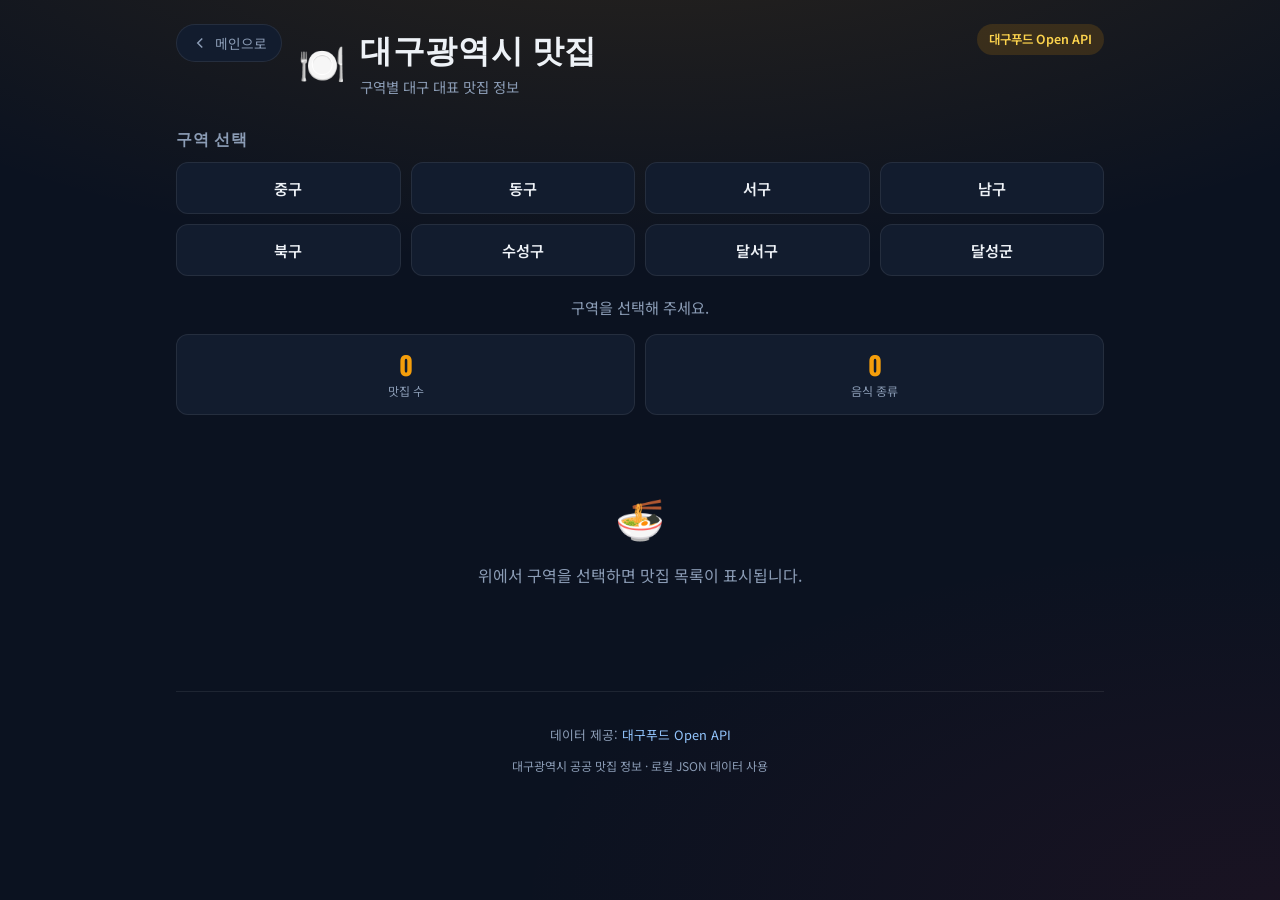
<file: daegu-food.html>
<!DOCTYPE html>
<html lang="ko">
<head>
  <meta charset="UTF-8" />
  <meta name="viewport" content="width=device-width, initial-scale=1.0" />
  <title>대구광역시 맛집</title>
  <link rel="preconnect" href="https://fonts.googleapis.com" />
  <link rel="preconnect" href="https://fonts.gstatic.com" crossorigin />
  <link href="https://fonts.googleapis.com/css2?family=Noto+Sans+KR:wght@400;500;600;700&family=Oswald:wght@500;600;700&display=swap" rel="stylesheet" />
  <link rel="stylesheet" href="styles.css" />
  <link rel="stylesheet" href="daegu-food.css" />
</head>
<body class="daegu-food-page">
  <div class="daegu-page">
    <header class="daegu-header">
      <div class="daegu-header-inner">
        <a href="index.html" class="daegu-back-link" aria-label="MLB 페이지로 돌아가기">
          <svg width="18" height="18" viewBox="0 0 24 24" fill="none" stroke="currentColor" stroke-width="2">
            <polyline points="15 18 9 12 15 6"/>
          </svg>
          메인으로
        </a>
        <div class="daegu-brand">
          <span class="daegu-brand-icon" aria-hidden="true">🍽️</span>
          <div>
            <h1>대구광역시 맛집</h1>
            <p class="daegu-subtitle">구역별 대구 대표 맛집 정보</p>
          </div>
        </div>
        <span class="daegu-api-badge">대구푸드 Open API</span>
      </div>
    </header>

    <section class="daegu-district-section" aria-label="구역 선택">
      <h2 class="daegu-section-title">구역 선택</h2>
      <div class="daegu-district-grid" id="districtGrid" role="tablist"></div>
    </section>

    <p class="daegu-selected-label" id="selectedDistrictLabel">구역을 선택해 주세요.</p>

    <section class="daegu-summary" id="foodSummary" hidden>
      <div class="daegu-summary-card">
        <span class="daegu-summary-value" id="totalCount">0</span>
        <span class="daegu-summary-label">맛집 수</span>
      </div>
      <div class="daegu-summary-card">
        <span class="daegu-summary-value" id="categoryCount">0</span>
        <span class="daegu-summary-label">음식 종류</span>
      </div>
    </section>

    <div class="daegu-state daegu-loading" id="loadingState" hidden>
      <div class="spinner"></div>
      <p>맛집 정보를 불러오는 중...</p>
    </div>

    <div class="daegu-state daegu-error" id="errorState" hidden>
      <p id="errorMessage">데이터를 불러오지 못했습니다.</p>
      <button type="button" class="btn-retry" id="retryBtn">다시 시도</button>
    </div>

    <div class="daegu-state daegu-empty" id="emptyState" hidden>
      <span class="daegu-empty-icon" aria-hidden="true">🍜</span>
      <p>이 구역에 등록된 맛집이 없습니다.</p>
    </div>

    <main class="daegu-restaurant-list" id="restaurantList" hidden></main>

    <footer class="footer daegu-footer">
      <p>데이터 제공: <a href="https://www.daegufood.go.kr/" target="_blank" rel="noopener noreferrer">대구푸드 Open API</a></p>
      <p class="footer-note">대구광역시 공공 맛집 정보 · 로컬 JSON 데이터 사용</p>
      <p class="footer-note daegu-server-note" id="serverNote" hidden>
        ⚠️ 파일을 직접 열면 동작하지 않습니다. <code>start-server.bat</code> 실행 후
        <a href="http://localhost:8080/daegu-food.html">http://localhost:8080/daegu-food.html</a> 로 접속하세요.
      </p>
    </footer>
  </div>

  <script src="daegu-food.js?v=3"></script>
</body>
</html>
</file>
<file: styles.css>
:root {
  --bg: #0b1220;
  --bg-card: #121c2e;
  --bg-card-hover: #172338;
  --border: rgba(255, 255, 255, 0.08);
  --text: #eef2f7;
  --text-muted: #8b9cb5;
  --accent: #c41e3a;
  --accent-soft: rgba(196, 30, 58, 0.15);
  --green: #1db954;
  --green-soft: rgba(29, 185, 84, 0.15);
  --blue: #3b82f6;
  --blue-soft: rgba(59, 130, 246, 0.15);
  --amber: #f59e0b;
  --amber-soft: rgba(245, 158, 11, 0.15);
  --radius: 16px;
  --shadow: 0 12px 40px rgba(0, 0, 0, 0.35);
}

*,
*::before,
*::after {
  box-sizing: border-box;
}

body {
  margin: 0;
  min-height: 100vh;
  font-family: "Noto Sans KR", sans-serif;
  background:
    radial-gradient(ellipse 80% 50% at 50% -20%, rgba(196, 30, 58, 0.18), transparent),
    radial-gradient(ellipse 60% 40% at 100% 100%, rgba(59, 130, 246, 0.1), transparent),
    var(--bg);
  color: var(--text);
  line-height: 1.5;
}

.layout {
  display: grid;
  grid-template-columns: minmax(220px, 260px) minmax(0, 1fr) minmax(220px, 260px);
  gap: 20px;
  max-width: 1480px;
  margin: 0 auto;
  padding: 24px 16px 48px;
  align-items: start;
}

.page {
  min-width: 0;
  padding: 0;
}

.main-content {
  width: 100%;
}

/* Standings sidebars */
.standings-sidebar {
  position: sticky;
  top: 20px;
}

.standings-panel {
  border-radius: var(--radius);
  background: var(--bg-card);
  border: 1px solid var(--border);
  box-shadow: var(--shadow);
  overflow: hidden;
}

.standings-league-title {
  margin: 0;
  padding: 14px 14px 0;
  font-family: "Oswald", sans-serif;
  font-size: 1rem;
  font-weight: 700;
  letter-spacing: 0.06em;
  text-transform: uppercase;
}

.standings-league-title.nl {
  color: #f87171;
}

.standings-league-title.al {
  color: #60a5fa;
}

.standings-league-sub {
  margin: 2px 0 0;
  padding: 0 14px 12px;
  font-size: 0.75rem;
  color: var(--text-muted);
  border-bottom: 1px solid var(--border);
}

.standings-content {
  padding: 10px;
}

.standings-loading,
.standings-error {
  padding: 20px 10px;
  text-align: center;
  font-size: 0.8rem;
  color: var(--text-muted);
}

.standings-error {
  color: #f87171;
}

.division-block {
  margin-bottom: 14px;
}

.division-block:last-child {
  margin-bottom: 0;
}

.division-title {
  margin: 0 0 6px;
  padding: 6px 8px;
  border-radius: 6px;
  background: rgba(0, 0, 0, 0.25);
  font-family: "Oswald", sans-serif;
  font-size: 0.78rem;
  font-weight: 600;
  letter-spacing: 0.05em;
  text-transform: uppercase;
  color: var(--text-muted);
}

.standings-table {
  width: 100%;
  border-collapse: collapse;
  font-size: 0.72rem;
}

.standings-table th {
  padding: 4px 2px;
  font-weight: 500;
  color: var(--text-muted);
  text-align: center;
  border-bottom: 1px solid var(--border);
}

.standings-table th.team-col {
  text-align: left;
  padding-left: 4px;
}

.standings-table td {
  padding: 5px 2px;
  text-align: center;
  border-bottom: 1px solid rgba(255, 255, 255, 0.04);
}

.standings-table tr:last-child td {
  border-bottom: none;
}

.standings-table tr.leader td {
  background: rgba(255, 255, 255, 0.03);
}

.standings-table .rank {
  font-family: "Oswald", sans-serif;
  font-weight: 600;
  color: var(--text-muted);
}

.standings-table tr.leader .rank {
  color: var(--amber);
}

.standings-team-row {
  cursor: pointer;
  transition: background 0.15s;
}

.standings-team-row:hover {
  background: rgba(255, 255, 255, 0.05);
}

.standings-team-row:focus-visible {
  outline: 2px solid var(--blue);
  outline-offset: -2px;
}

.team-logo-btn {
  display: inline-flex;
  align-items: center;
  justify-content: center;
  padding: 0;
  border: none;
  background: transparent;
  cursor: pointer;
  border-radius: 8px;
  transition: transform 0.15s, box-shadow 0.15s;
}

.team-logo-btn:hover {
  transform: scale(1.08);
}

.team-logo-btn:focus-visible {
  outline: 2px solid var(--blue);
  outline-offset: 2px;
}

.roster-stats-table {
  min-width: 520px;
}

.team-roster-header .modal-team-name {
  margin: 0;
  font-family: "Oswald", sans-serif;
  font-size: 1.4rem;
}

.two-way-badge {
  display: inline-block;
  margin-left: 4px;
  padding: 1px 6px;
  border-radius: 4px;
  background: var(--amber-soft);
  color: var(--amber);
  font-size: 0.62rem;
  font-weight: 700;
  vertical-align: middle;
  letter-spacing: 0.02em;
}

.standings-table .team-cell {
  display: flex;
  align-items: center;
  gap: 5px;
  text-align: left;
  min-width: 0;
}

.standings-table .team-logo-sm {
  width: 18px;
  height: 18px;
  object-fit: contain;
  flex-shrink: 0;
}

.standings-table .team-abbr {
  font-weight: 600;
  white-space: nowrap;
}

.standings-table .record {
  font-variant-numeric: tabular-nums;
}

.standings-table .pct {
  color: var(--text-muted);
  font-variant-numeric: tabular-nums;
}

.standings-table .gb {
  color: var(--text-muted);
  font-variant-numeric: tabular-nums;
}

.streak {
  display: inline-block;
  margin-left: 2px;
  font-size: 0.62rem;
  font-weight: 600;
}

.streak.win {
  color: var(--green);
}

.streak.loss {
  color: #f87171;
}

/* Individual leaders */
.leaders-section {
  margin-top: 16px;
  padding-top: 14px;
  border-top: 1px solid var(--border);
}

.leaders-section-title {
  margin: 0 0 10px;
  font-family: "Oswald", sans-serif;
  font-size: 0.82rem;
  font-weight: 600;
  letter-spacing: 0.05em;
  text-transform: uppercase;
  color: var(--text-muted);
}

.leader-group {
  margin-bottom: 14px;
}

.leader-group:last-child {
  margin-bottom: 0;
}

.leader-group-title {
  margin: 0 0 8px;
  padding: 5px 8px;
  border-radius: 6px;
  background: rgba(0, 0, 0, 0.25);
  font-family: "Oswald", sans-serif;
  font-size: 0.75rem;
  font-weight: 600;
  letter-spacing: 0.04em;
  text-transform: uppercase;
  color: var(--text);
}

.leader-category {
  margin-bottom: 10px;
}

.leader-category:last-child {
  margin-bottom: 0;
}

.leader-category-title {
  margin: 0 0 4px;
  padding-left: 4px;
  font-size: 0.68rem;
  font-weight: 600;
  color: var(--amber);
  letter-spacing: 0.02em;
}

.leader-list {
  list-style: none;
  margin: 0;
  padding: 0;
}

.leader-row {
  display: grid;
  grid-template-columns: 16px 28px 1fr auto;
  align-items: center;
  gap: 6px;
  padding: 4px 2px;
  border-bottom: 1px solid rgba(255, 255, 255, 0.04);
}

.leader-row:last-child {
  border-bottom: none;
}

.leader-rank {
  font-family: "Oswald", sans-serif;
  font-size: 0.72rem;
  font-weight: 600;
  color: var(--text-muted);
  text-align: center;
}

.leader-row:nth-child(1) .leader-rank {
  color: var(--amber);
}

.leader-photo {
  width: 28px;
  height: 28px;
  border-radius: 50%;
  object-fit: cover;
  background: rgba(255, 255, 255, 0.06);
  border: 1px solid var(--border);
}

.leader-info {
  min-width: 0;
  display: flex;
  flex-direction: column;
}

.leader-name {
  font-size: 0.68rem;
  font-weight: 600;
  white-space: nowrap;
  overflow: hidden;
  text-overflow: ellipsis;
}

.leader-team {
  font-size: 0.6rem;
  color: var(--text-muted);
  white-space: nowrap;
  overflow: hidden;
  text-overflow: ellipsis;
}

.leader-value {
  font-family: "Oswald", sans-serif;
  font-size: 0.78rem;
  font-weight: 700;
  color: var(--text);
  font-variant-numeric: tabular-nums;
}

/* Header */
.header {
  margin-bottom: 28px;
}

.header-inner {
  display: flex;
  align-items: flex-start;
  justify-content: space-between;
  gap: 16px;
  flex-wrap: wrap;
}

.brand {
  display: flex;
  align-items: center;
  gap: 14px;
}

.brand-icon {
  width: 52px;
  height: 52px;
  object-fit: contain;
  flex-shrink: 0;
  filter: drop-shadow(0 4px 8px rgba(0, 0, 0, 0.3));
}

.brand h1 {
  margin: 0;
  font-family: "Oswald", sans-serif;
  font-size: clamp(1.6rem, 4vw, 2rem);
  font-weight: 700;
  letter-spacing: 0.02em;
  text-transform: uppercase;
}

.subtitle {
  margin: 4px 0 0;
  color: var(--text-muted);
  font-size: 0.9rem;
}

.header-meta {
  display: flex;
  align-items: center;
  gap: 10px;
}

.season-badge {
  padding: 6px 12px;
  border-radius: 999px;
  background: var(--accent-soft);
  color: #ff8fa3;
  font-size: 0.8rem;
  font-weight: 600;
}

.btn-daegu-food {
  display: inline-flex;
  align-items: center;
  gap: 6px;
  padding: 8px 14px;
  border: 1px solid rgba(245, 158, 11, 0.35);
  border-radius: 999px;
  background: rgba(245, 158, 11, 0.12);
  color: #fcd34d;
  font-family: inherit;
  font-size: 0.85rem;
  font-weight: 600;
  text-decoration: none;
  transition: background 0.2s, border-color 0.2s;
}

.btn-daegu-food:hover {
  background: rgba(245, 158, 11, 0.2);
  border-color: rgba(245, 158, 11, 0.5);
}

.btn-refresh {
  display: inline-flex;
  align-items: center;
  gap: 6px;
  padding: 8px 14px;
  border: 1px solid var(--border);
  border-radius: 999px;
  background: var(--bg-card);
  color: var(--text);
  font-family: inherit;
  font-size: 0.85rem;
  cursor: pointer;
  transition: background 0.2s, border-color 0.2s;
}

.btn-refresh:hover {
  background: var(--bg-card-hover);
  border-color: rgba(255, 255, 255, 0.15);
}

/* Date bar */
.date-bar {
  display: flex;
  align-items: center;
  justify-content: center;
  gap: 12px;
  margin-bottom: 8px;
}

.nav-btn {
  display: flex;
  align-items: center;
  justify-content: center;
  width: 44px;
  height: 44px;
  border: 1px solid var(--border);
  border-radius: 12px;
  background: var(--bg-card);
  color: var(--text);
  cursor: pointer;
  transition: background 0.2s, transform 0.15s;
}

.nav-btn:hover {
  background: var(--bg-card-hover);
  transform: scale(1.04);
}

.date-picker-wrap {
  display: flex;
  align-items: center;
  gap: 8px;
  padding: 6px;
  border: 1px solid var(--border);
  border-radius: 14px;
  background: var(--bg-card);
}

.date-input {
  padding: 8px 12px;
  border: none;
  border-radius: 8px;
  background: transparent;
  color: var(--text);
  font-family: inherit;
  font-size: 1rem;
  font-weight: 500;
  cursor: pointer;
}

.date-input::-webkit-calendar-picker-indicator {
  filter: invert(0.8);
  cursor: pointer;
}

.btn-today {
  padding: 8px 16px;
  border: none;
  border-radius: 8px;
  background: var(--accent);
  color: #fff;
  font-family: inherit;
  font-size: 0.85rem;
  font-weight: 600;
  cursor: pointer;
  transition: opacity 0.2s;
}

.btn-today:hover {
  opacity: 0.9;
}

.display-date {
  text-align: center;
  margin: 0 0 24px;
  color: var(--text-muted);
  font-size: 0.95rem;
}

/* Summary */
.summary {
  display: grid;
  grid-template-columns: repeat(4, 1fr);
  gap: 10px;
  margin-bottom: 28px;
}

.summary-card {
  display: flex;
  flex-direction: column;
  align-items: center;
  padding: 14px 8px;
  border-radius: 12px;
  background: var(--bg-card);
  border: 1px solid var(--border);
}

.summary-value {
  font-family: "Oswald", sans-serif;
  font-size: 1.6rem;
  font-weight: 700;
  line-height: 1.2;
}

.summary-label {
  margin-top: 2px;
  font-size: 0.75rem;
  color: var(--text-muted);
}

.summary-card.live .summary-value { color: var(--green); }
.summary-card.done .summary-value { color: var(--blue); }
.summary-card.upcoming .summary-value { color: var(--amber); }

/* States */
.state {
  text-align: center;
  padding: 48px 20px;
  color: var(--text-muted);
}

.spinner {
  width: 40px;
  height: 40px;
  margin: 0 auto 16px;
  border: 3px solid var(--border);
  border-top-color: var(--accent);
  border-radius: 50%;
  animation: spin 0.8s linear infinite;
}

@keyframes spin {
  to { transform: rotate(360deg); }
}

.state-error p {
  color: #f87171;
  margin-bottom: 16px;
}

.btn-retry {
  padding: 10px 20px;
  border: none;
  border-radius: 8px;
  background: var(--accent);
  color: #fff;
  font-family: inherit;
  font-size: 0.9rem;
  cursor: pointer;
}

.empty-icon {
  font-size: 2.5rem;
  display: block;
  margin-bottom: 12px;
}

/* Game sections */
.game-section {
  margin-bottom: 32px;
}

.section-title {
  display: flex;
  align-items: center;
  gap: 8px;
  margin: 0 0 14px;
  font-family: "Oswald", sans-serif;
  font-size: 1.1rem;
  font-weight: 600;
  letter-spacing: 0.04em;
  text-transform: uppercase;
}

.section-dot {
  width: 8px;
  height: 8px;
  border-radius: 50%;
}

.section-dot.live {
  background: var(--green);
  box-shadow: 0 0 8px var(--green);
  animation: pulse 1.5s ease-in-out infinite;
}

@keyframes pulse {
  0%, 100% { opacity: 1; }
  50% { opacity: 0.4; }
}

.section-dot.scheduled { background: var(--amber); }
.section-dot.final { background: var(--blue); }

.game-list {
  display: flex;
  flex-direction: column;
  gap: 12px;
}

/* Game card */
.game-card {
  border-radius: var(--radius);
  background: var(--bg-card);
  border: 1px solid var(--border);
  box-shadow: var(--shadow);
  overflow: hidden;
  transition: border-color 0.2s, transform 0.2s;
}

.game-card-clickable {
  cursor: pointer;
}

.game-card-clickable:focus-visible {
  outline: 2px solid var(--blue);
  outline-offset: 2px;
}

.game-card:hover {
  border-color: rgba(255, 255, 255, 0.14);
  transform: translateY(-1px);
}

.game-card.is-live {
  border-color: rgba(29, 185, 84, 0.35);
  background: linear-gradient(135deg, var(--bg-card) 0%, rgba(29, 185, 84, 0.06) 100%);
}

.game-card-header {
  display: flex;
  align-items: center;
  justify-content: space-between;
  padding: 10px 16px;
  background: rgba(0, 0, 0, 0.2);
  border-bottom: 1px solid var(--border);
  font-size: 0.78rem;
  color: var(--text-muted);
}

.game-status {
  display: inline-flex;
  align-items: center;
  gap: 6px;
  font-weight: 600;
}

.game-status.live {
  color: var(--green);
}

.game-status.final {
  color: var(--blue);
}

.game-status.scheduled {
  color: var(--amber);
}

.live-pulse {
  width: 6px;
  height: 6px;
  border-radius: 50%;
  background: var(--green);
  animation: pulse 1.5s ease-in-out infinite;
}

.game-body {
  padding: 18px 16px;
}

.matchup {
  display: grid;
  grid-template-columns: 1fr auto 1fr;
  align-items: center;
  gap: 12px;
}

.team {
  display: flex;
  align-items: center;
  gap: 10px;
}

.team.away {
  flex-direction: row;
}

.team.home {
  flex-direction: row-reverse;
  text-align: right;
}

.team-logo {
  width: 44px;
  height: 44px;
  object-fit: contain;
  flex-shrink: 0;
}

.team-info {
  min-width: 0;
}

.team-name {
  font-weight: 600;
  font-size: 0.95rem;
  white-space: nowrap;
  overflow: hidden;
  text-overflow: ellipsis;
}

.team-record {
  font-size: 0.75rem;
  color: var(--text-muted);
}

.team.winner .team-name {
  color: #fff;
}

.team.loser .team-name {
  color: var(--text-muted);
}

.score-block {
  text-align: center;
  min-width: 72px;
}

.scores {
  display: flex;
  align-items: center;
  justify-content: center;
  gap: 8px;
  font-family: "Oswald", sans-serif;
  font-size: 1.8rem;
  font-weight: 700;
  line-height: 1;
}

.score-divider {
  color: var(--text-muted);
  font-size: 1.2rem;
}

.score.winner {
  color: #fff;
}

.score.loser {
  color: var(--text-muted);
}

.score.pending {
  color: var(--text-muted);
  font-size: 1.2rem;
}

.inning-info {
  margin-top: 4px;
  font-size: 0.72rem;
  color: var(--text-muted);
}

.game-footer {
  display: flex;
  flex-wrap: wrap;
  gap: 8px 16px;
  padding: 12px 16px;
  border-top: 1px solid var(--border);
  font-size: 0.78rem;
  color: var(--text-muted);
}

.game-footer span {
  display: inline-flex;
  align-items: center;
  gap: 4px;
}

.pitcher-label {
  color: var(--text-muted);
}

/* Game detail modal */
.modal-overlay {
  position: fixed;
  inset: 0;
  z-index: 1000;
  display: flex;
  align-items: flex-start;
  justify-content: center;
  padding: 24px 16px;
  background: rgba(0, 0, 0, 0.72);
  backdrop-filter: blur(4px);
  overflow-y: auto;
}

.modal-overlay[hidden] {
  display: none;
}

.modal {
  position: relative;
  width: min(960px, 100%);
  margin: auto;
  border-radius: var(--radius);
  background: var(--bg-card);
  border: 1px solid var(--border);
  box-shadow: 0 24px 80px rgba(0, 0, 0, 0.55);
  animation: modalIn 0.25s ease;
}

@keyframes modalIn {
  from {
    opacity: 0;
    transform: translateY(12px);
  }
  to {
    opacity: 1;
    transform: translateY(0);
  }
}

.modal-close {
  position: absolute;
  top: 12px;
  right: 12px;
  z-index: 2;
  width: 36px;
  height: 36px;
  border: 1px solid var(--border);
  border-radius: 50%;
  background: rgba(0, 0, 0, 0.35);
  color: var(--text);
  font-size: 1.4rem;
  line-height: 1;
  cursor: pointer;
  transition: background 0.2s;
}

.modal-close:hover {
  background: rgba(255, 255, 255, 0.1);
}

.modal-content {
  padding: 24px;
  max-height: calc(100vh - 48px);
  overflow-y: auto;
}

.modal-header {
  margin-bottom: 20px;
  padding-right: 40px;
}

.modal-matchup {
  display: flex;
  align-items: center;
  justify-content: center;
  gap: 16px;
  flex-wrap: wrap;
  margin-bottom: 8px;
}

.modal-team {
  display: flex;
  align-items: center;
  gap: 10px;
}

.modal-team-logo {
  width: 48px;
  height: 48px;
  object-fit: contain;
}

.modal-team-name {
  font-weight: 700;
  font-size: 1.05rem;
}

.modal-score {
  font-family: "Oswald", sans-serif;
  font-size: 2rem;
  font-weight: 700;
}

.modal-meta {
  text-align: center;
  font-size: 0.82rem;
  color: var(--text-muted);
}

.modal-meta span + span::before {
  content: " · ";
}

.modal-section {
  margin-bottom: 24px;
}

.modal-section-title {
  margin: 0 0 10px;
  font-family: "Oswald", sans-serif;
  font-size: 0.95rem;
  font-weight: 600;
  letter-spacing: 0.05em;
  text-transform: uppercase;
  color: var(--text-muted);
}

.linescore-wrap {
  overflow-x: auto;
  border-radius: 10px;
  border: 1px solid var(--border);
}

.linescore-table {
  width: 100%;
  border-collapse: collapse;
  font-size: 0.82rem;
  min-width: 420px;
}

.linescore-table th,
.linescore-table td {
  padding: 8px 6px;
  text-align: center;
  border-bottom: 1px solid var(--border);
}

.linescore-table th {
  background: rgba(0, 0, 0, 0.25);
  color: var(--text-muted);
  font-weight: 500;
}

.linescore-table .team-label {
  text-align: left;
  padding-left: 12px;
  font-weight: 600;
  white-space: nowrap;
}

.linescore-table .total-col {
  font-family: "Oswald", sans-serif;
  font-weight: 700;
  background: rgba(255, 255, 255, 0.03);
}

.linescore-table tr:last-child td,
.linescore-table tr:last-child th {
  border-bottom: none;
}

.decisions {
  display: flex;
  flex-wrap: wrap;
  gap: 8px 16px;
  margin-top: 10px;
  font-size: 0.8rem;
  color: var(--text-muted);
}

.decisions strong {
  color: var(--text);
}

.lineup-grid {
  display: grid;
  grid-template-columns: 1fr 1fr;
  gap: 16px;
}

.team-panel {
  border-radius: 12px;
  border: 1px solid var(--border);
  overflow: hidden;
}

.team-panel-header {
  display: flex;
  align-items: center;
  gap: 8px;
  padding: 10px 12px;
  background: rgba(0, 0, 0, 0.25);
  border-bottom: 1px solid var(--border);
  font-weight: 700;
  font-size: 0.9rem;
}

.team-panel-header img {
  width: 24px;
  height: 24px;
  object-fit: contain;
}

.subsection-title {
  margin: 0;
  padding: 8px 12px;
  font-size: 0.72rem;
  font-weight: 600;
  letter-spacing: 0.04em;
  text-transform: uppercase;
  color: var(--text-muted);
  background: rgba(0, 0, 0, 0.15);
  border-bottom: 1px solid var(--border);
}

.player-table {
  width: 100%;
  border-collapse: collapse;
  font-size: 0.75rem;
}

.player-table th {
  padding: 6px 4px;
  text-align: center;
  color: var(--text-muted);
  font-weight: 500;
  border-bottom: 1px solid var(--border);
  background: rgba(0, 0, 0, 0.1);
}

.player-table th.name-col {
  text-align: left;
  padding-left: 8px;
}

.player-table td {
  padding: 6px 4px;
  text-align: center;
  border-bottom: 1px solid rgba(255, 255, 255, 0.04);
  vertical-align: middle;
}

.player-table tr:last-child td {
  border-bottom: none;
}

.player-table .name-col {
  text-align: left;
  padding-left: 8px;
}

.player-cell {
  display: flex;
  align-items: center;
  gap: 8px;
  min-width: 0;
}

.player-photo {
  width: 36px;
  height: 36px;
  border-radius: 50%;
  object-fit: cover;
  background: rgba(255, 255, 255, 0.06);
  flex-shrink: 0;
  border: 1px solid var(--border);
}

.player-name {
  font-weight: 600;
  font-size: 0.78rem;
  line-height: 1.2;
}

.player-pos {
  font-size: 0.68rem;
  color: var(--text-muted);
}

.player-summary {
  display: block;
  margin-top: 2px;
  font-size: 0.65rem;
  color: var(--text-muted);
  font-weight: 400;
}

.modal-loading,
.modal-empty {
  text-align: center;
  padding: 48px 20px;
  color: var(--text-muted);
}

.modal-empty-note {
  margin-top: 8px;
  font-size: 0.85rem;
}

/* Footer */
.footer {
  margin-top: 40px;
  padding-top: 20px;
  border-top: 1px solid var(--border);
  text-align: center;
  font-size: 0.8rem;
  color: var(--text-muted);
}

.footer a {
  color: #93c5fd;
  text-decoration: none;
}

.footer a:hover {
  text-decoration: underline;
}

.footer-note {
  margin-top: 4px;
  font-size: 0.75rem;
}

/* Responsive */
@media (max-width: 1100px) {
  .layout {
    grid-template-columns: 1fr 1fr;
    grid-template-areas:
      "nl al"
      "main main";
    max-width: 720px;
  }

  .standings-left {
    grid-area: nl;
  }

  .standings-right {
    grid-area: al;
  }

  .main-content {
    grid-area: main;
  }

  .standings-sidebar {
    position: static;
  }
}

@media (max-width: 640px) {
  .layout {
    grid-template-columns: 1fr;
    grid-template-areas:
      "nl"
      "al"
      "main";
  }
  .summary {
    grid-template-columns: repeat(2, 1fr);
  }

  .matchup {
    grid-template-columns: 1fr;
    gap: 16px;
  }

  .team.away,
  .team.home {
    flex-direction: row;
    text-align: left;
    justify-content: flex-start;
  }

  .score-block {
    order: -1;
    padding-bottom: 4px;
    border-bottom: 1px dashed var(--border);
    margin-bottom: 4px;
  }

  .team-name {
    white-space: normal;
  }

  .lineup-grid {
    grid-template-columns: 1fr;
  }

  .modal-content {
    padding: 16px;
  }
}

/* Floating AI actions */
.floating-actions {
  position: fixed;
  right: 20px;
  bottom: 20px;
  z-index: 1100;
  display: flex;
  flex-direction: column;
  align-items: flex-end;
  gap: 10px;
  font-family: "Noto Sans KR", sans-serif;
}

/* Chatbot */
.chatbot {
  position: relative;
}

.chatbot-toggle {
  display: inline-flex;
  align-items: center;
  gap: 8px;
  padding: 14px 18px;
  border: 1px solid rgba(255, 255, 255, 0.12);
  border-radius: 999px;
  background: linear-gradient(135deg, var(--accent) 0%, #8b1538 100%);
  color: #fff;
  font-family: inherit;
  font-size: 0.9rem;
  font-weight: 600;
  cursor: pointer;
  box-shadow: 0 8px 32px rgba(196, 30, 58, 0.45);
  transition: transform 0.2s, box-shadow 0.2s;
}

.chatbot-toggle:hover {
  transform: translateY(-2px);
  box-shadow: 0 12px 40px rgba(196, 30, 58, 0.55);
}

.chatbot-toggle[aria-expanded="true"] {
  display: none;
}

.chatbot-panel {
  position: fixed;
  right: 20px;
  bottom: 88px;
  display: flex;
  flex-direction: column;
  width: min(380px, calc(100vw - 32px));
  height: min(520px, calc(100vh - 100px));
  border-radius: var(--radius);
  background: var(--bg-card);
  border: 1px solid var(--border);
  box-shadow: 0 20px 60px rgba(0, 0, 0, 0.5);
  overflow: hidden;
  animation: chatbotIn 0.25s ease;
}

.chatbot-panel[hidden] {
  display: none;
}

@keyframes chatbotIn {
  from {
    opacity: 0;
    transform: translateY(16px) scale(0.96);
  }
  to {
    opacity: 1;
    transform: translateY(0) scale(1);
  }
}

.chatbot-header {
  display: flex;
  align-items: center;
  justify-content: space-between;
  gap: 12px;
  padding: 14px 16px;
  background: rgba(0, 0, 0, 0.3);
  border-bottom: 1px solid var(--border);
}

.chatbot-header-info {
  display: flex;
  align-items: center;
  gap: 10px;
  min-width: 0;
}

.chatbot-avatar {
  display: flex;
  align-items: center;
  justify-content: center;
  width: 40px;
  height: 40px;
  border-radius: 12px;
  background: var(--accent-soft);
  font-size: 1.2rem;
  flex-shrink: 0;
}

.chatbot-title {
  margin: 0;
  font-family: "Oswald", sans-serif;
  font-size: 1rem;
  font-weight: 600;
  letter-spacing: 0.03em;
}

.chatbot-subtitle {
  margin: 2px 0 0;
  font-size: 0.72rem;
  color: var(--text-muted);
}

.chatbot-header-actions {
  display: flex;
  gap: 4px;
  flex-shrink: 0;
}

.chatbot-icon-btn {
  display: flex;
  align-items: center;
  justify-content: center;
  width: 34px;
  height: 34px;
  border: 1px solid var(--border);
  border-radius: 8px;
  background: transparent;
  color: var(--text-muted);
  cursor: pointer;
  transition: background 0.15s, color 0.15s;
}

.chatbot-icon-btn:hover {
  background: rgba(255, 255, 255, 0.08);
  color: var(--text);
}

.chatbot-settings {
  padding: 14px 16px;
  border-bottom: 1px solid var(--border);
  background: rgba(0, 0, 0, 0.2);
}

.chatbot-settings[hidden] {
  display: none;
}

.chatbot-label {
  display: block;
  margin-bottom: 6px;
  font-size: 0.75rem;
  font-weight: 600;
  color: var(--text-muted);
}

.chatbot-input,
.chatbot-select {
  width: 100%;
  margin-bottom: 12px;
  padding: 10px 12px;
  border: 1px solid var(--border);
  border-radius: 8px;
  background: var(--bg);
  color: var(--text);
  font-family: inherit;
  font-size: 0.85rem;
}

.chatbot-input:focus,
.chatbot-select:focus {
  outline: 2px solid var(--blue);
  outline-offset: 0;
}

.chatbot-settings-note {
  margin: 0 0 12px;
  font-size: 0.7rem;
  color: var(--text-muted);
  line-height: 1.4;
}

.chatbot-save-btn {
  width: 100%;
  padding: 10px;
  border: none;
  border-radius: 8px;
  background: var(--accent);
  color: #fff;
  font-family: inherit;
  font-size: 0.85rem;
  font-weight: 600;
  cursor: pointer;
  transition: opacity 0.2s;
}

.chatbot-save-btn:hover {
  opacity: 0.9;
}

.chatbot-messages {
  flex: 1;
  overflow-y: auto;
  padding: 16px;
  display: flex;
  flex-direction: column;
  gap: 10px;
}

.chatbot-msg {
  display: flex;
  max-width: 88%;
}

.chatbot-msg.user {
  align-self: flex-end;
}

.chatbot-msg.assistant {
  align-self: flex-start;
}

.chatbot-bubble {
  padding: 10px 14px;
  border-radius: 14px;
  font-size: 0.88rem;
  line-height: 1.5;
  word-break: break-word;
}

.chatbot-msg.user .chatbot-bubble {
  background: var(--accent);
  color: #fff;
  border-bottom-right-radius: 4px;
}

.chatbot-msg.assistant .chatbot-bubble {
  background: rgba(255, 255, 255, 0.06);
  border: 1px solid var(--border);
  border-bottom-left-radius: 4px;
}

.chatbot-msg.system .chatbot-bubble {
  background: var(--blue-soft);
  border: 1px solid rgba(59, 130, 246, 0.25);
  color: #bfdbfe;
  font-size: 0.82rem;
}

.chatbot-msg.error .chatbot-bubble {
  background: rgba(248, 113, 113, 0.12);
  border: 1px solid rgba(248, 113, 113, 0.3);
  color: #fca5a5;
}

.chatbot-typing {
  display: inline-flex;
  gap: 4px;
  padding: 4px 0;
}

.chatbot-typing span {
  width: 6px;
  height: 6px;
  border-radius: 50%;
  background: var(--text-muted);
  animation: chatbotTyping 1.2s ease-in-out infinite;
}

.chatbot-typing span:nth-child(2) { animation-delay: 0.15s; }
.chatbot-typing span:nth-child(3) { animation-delay: 0.3s; }

@keyframes chatbotTyping {
  0%, 60%, 100% { opacity: 0.3; transform: translateY(0); }
  30% { opacity: 1; transform: translateY(-4px); }
}

.chatbot-form {
  display: flex;
  align-items: flex-end;
  gap: 8px;
  padding: 12px;
  border-top: 1px solid var(--border);
  background: rgba(0, 0, 0, 0.2);
}

.chatbot-textarea {
  flex: 1;
  min-height: 42px;
  max-height: 120px;
  padding: 10px 12px;
  border: 1px solid var(--border);
  border-radius: 12px;
  background: var(--bg);
  color: var(--text);
  font-family: inherit;
  font-size: 0.88rem;
  resize: none;
  line-height: 1.4;
}

.chatbot-textarea:focus {
  outline: 2px solid var(--blue);
  outline-offset: 0;
}

.chatbot-textarea:disabled {
  opacity: 0.6;
}

.chatbot-send-btn {
  display: flex;
  align-items: center;
  justify-content: center;
  width: 42px;
  height: 42px;
  flex-shrink: 0;
  border: none;
  border-radius: 12px;
  background: var(--accent);
  color: #fff;
  cursor: pointer;
  transition: opacity 0.2s, transform 0.15s;
}

.chatbot-send-btn:hover:not(:disabled) {
  opacity: 0.9;
  transform: scale(1.04);
}

.chatbot-send-btn:disabled {
  opacity: 0.5;
  cursor: not-allowed;
}

@media (max-width: 480px) {
  .floating-actions {
    right: 12px;
    bottom: 12px;
  }

  .chatbot-toggle-label,
  .imagebot-toggle-label {
    display: none;
  }

  .chatbot-toggle,
  .imagebot-toggle {
    width: 56px;
    height: 56px;
    padding: 0;
    justify-content: center;
    border-radius: 50%;
  }

  .chatbot-panel,
  .imagebot-panel {
    right: 12px;
    bottom: 132px;
    width: calc(100vw - 24px);
    height: calc(100vh - 150px);
  }
}

/* Image bot */
.imagebot {
  position: relative;
}

.imagebot-toggle {
  display: inline-flex;
  align-items: center;
  gap: 8px;
  padding: 14px 18px;
  border: 1px solid rgba(255, 255, 255, 0.12);
  border-radius: 999px;
  background: linear-gradient(135deg, var(--blue) 0%, #2563eb 100%);
  color: #fff;
  font-family: inherit;
  font-size: 0.9rem;
  font-weight: 600;
  cursor: pointer;
  box-shadow: 0 8px 32px rgba(59, 130, 246, 0.4);
  transition: transform 0.2s, box-shadow 0.2s;
}

.imagebot-toggle:hover {
  transform: translateY(-2px);
  box-shadow: 0 12px 40px rgba(59, 130, 246, 0.5);
}

.imagebot-toggle[aria-expanded="true"] {
  display: none;
}

.imagebot-panel {
  position: fixed;
  right: 20px;
  bottom: 88px;
  display: flex;
  flex-direction: column;
  width: min(420px, calc(100vw - 32px));
  height: min(640px, calc(100vh - 100px));
  border-radius: var(--radius);
  background: var(--bg-card);
  border: 1px solid var(--border);
  box-shadow: 0 20px 60px rgba(0, 0, 0, 0.5);
  overflow: hidden;
  animation: chatbotIn 0.25s ease;
}

.imagebot-panel[hidden] {
  display: none;
}

.imagebot-header {
  display: flex;
  align-items: center;
  justify-content: space-between;
  gap: 12px;
  padding: 14px 16px;
  background: rgba(0, 0, 0, 0.3);
  border-bottom: 1px solid var(--border);
  flex-shrink: 0;
}

.imagebot-header-info {
  display: flex;
  align-items: center;
  gap: 10px;
  min-width: 0;
}

.imagebot-avatar {
  display: flex;
  align-items: center;
  justify-content: center;
  width: 40px;
  height: 40px;
  border-radius: 12px;
  background: var(--blue-soft);
  font-size: 1.2rem;
  flex-shrink: 0;
}

.imagebot-title {
  margin: 0;
  font-family: "Oswald", sans-serif;
  font-size: 1rem;
  font-weight: 600;
  letter-spacing: 0.03em;
}

.imagebot-subtitle {
  margin: 2px 0 0;
  font-size: 0.72rem;
  color: var(--text-muted);
}

.imagebot-icon-btn {
  display: flex;
  align-items: center;
  justify-content: center;
  width: 34px;
  height: 34px;
  border: 1px solid var(--border);
  border-radius: 8px;
  background: transparent;
  color: var(--text-muted);
  cursor: pointer;
  transition: background 0.15s, color 0.15s;
}

.imagebot-icon-btn:hover {
  background: rgba(255, 255, 255, 0.08);
  color: var(--text);
}

.imagebot-status {
  margin: 0;
  padding: 10px 16px;
  font-size: 0.78rem;
  color: var(--text-muted);
  background: rgba(0, 0, 0, 0.15);
  border-bottom: 1px solid var(--border);
  flex-shrink: 0;
}

.imagebot-status.warn {
  color: #fcd34d;
}

.imagebot-status.error {
  color: #fca5a5;
}

.imagebot-status.success {
  color: #86efac;
}

.imagebot-status.loading {
  color: #93c5fd;
}

.imagebot-form {
  padding: 14px 16px;
  border-bottom: 1px solid var(--border);
  flex-shrink: 0;
}

.imagebot-label {
  display: block;
  margin-bottom: 6px;
  font-size: 0.75rem;
  font-weight: 600;
  color: var(--text-muted);
}

.imagebot-textarea {
  width: 100%;
  min-height: 96px;
  margin-bottom: 10px;
  padding: 10px 12px;
  border: 1px solid var(--border);
  border-radius: 10px;
  background: var(--bg);
  color: var(--text);
  font-family: inherit;
  font-size: 0.88rem;
  line-height: 1.5;
  resize: vertical;
}

.imagebot-textarea:focus {
  outline: 2px solid var(--blue);
  outline-offset: 0;
}

.imagebot-textarea:disabled {
  opacity: 0.6;
}

.imagebot-generate-btn {
  width: 100%;
  padding: 11px;
  border: none;
  border-radius: 10px;
  background: var(--blue);
  color: #fff;
  font-family: inherit;
  font-size: 0.9rem;
  font-weight: 600;
  cursor: pointer;
  transition: opacity 0.2s;
}

.imagebot-generate-btn:hover:not(:disabled) {
  opacity: 0.92;
}

.imagebot-generate-btn:disabled {
  opacity: 0.55;
  cursor: not-allowed;
}

.imagebot-gallery-section {
  flex: 1;
  min-height: 0;
  display: flex;
  flex-direction: column;
  padding: 14px 16px 16px;
}

.imagebot-gallery-title {
  margin: 0 0 10px;
  font-family: "Oswald", sans-serif;
  font-size: 0.85rem;
  font-weight: 600;
  letter-spacing: 0.04em;
  text-transform: uppercase;
  color: var(--text-muted);
}

.imagebot-gallery {
  flex: 1;
  overflow-y: auto;
  display: flex;
  flex-direction: column;
  gap: 12px;
}

.imagebot-gallery-empty {
  margin: 0;
  padding: 28px 12px;
  text-align: center;
  font-size: 0.82rem;
  color: var(--text-muted);
  border: 1px dashed var(--border);
  border-radius: 12px;
}

.imagebot-card {
  border: 1px solid var(--border);
  border-radius: 12px;
  overflow: hidden;
  background: rgba(0, 0, 0, 0.2);
}

.imagebot-card-preview {
  display: block;
  width: 100%;
  padding: 0;
  border: none;
  background: transparent;
  cursor: zoom-in;
}

.imagebot-card-preview img {
  display: block;
  width: 100%;
  height: auto;
  max-height: 220px;
  object-fit: cover;
  background: rgba(255, 255, 255, 0.04);
}

.imagebot-card-body {
  padding: 10px 12px;
}

.imagebot-card-prompt {
  margin: 0 0 8px;
  font-size: 0.8rem;
  line-height: 1.45;
  color: var(--text);
  display: -webkit-box;
  -webkit-line-clamp: 3;
  -webkit-box-orient: vertical;
  overflow: hidden;
}

.imagebot-card-meta {
  display: flex;
  align-items: center;
  justify-content: space-between;
  gap: 8px;
  font-size: 0.72rem;
  color: var(--text-muted);
}

.imagebot-download-btn {
  padding: 4px 10px;
  border: 1px solid var(--border);
  border-radius: 999px;
  background: transparent;
  color: var(--text);
  font-family: inherit;
  font-size: 0.72rem;
  cursor: pointer;
  transition: background 0.15s;
}

.imagebot-download-btn:hover {
  background: rgba(255, 255, 255, 0.08);
}

.imagebot-lightbox {
  position: fixed;
  inset: 0;
  z-index: 1200;
  display: flex;
  align-items: center;
  justify-content: center;
  padding: 24px 16px;
  background: rgba(0, 0, 0, 0.85);
  backdrop-filter: blur(4px);
}

.imagebot-lightbox[hidden] {
  display: none;
}

.imagebot-lightbox-inner {
  position: relative;
  width: min(900px, 100%);
  max-height: calc(100vh - 48px);
  display: flex;
  flex-direction: column;
  align-items: center;
  gap: 12px;
}

.imagebot-lightbox-close {
  position: absolute;
  top: -8px;
  right: 0;
  width: 36px;
  height: 36px;
  border: 1px solid var(--border);
  border-radius: 50%;
  background: rgba(0, 0, 0, 0.5);
  color: var(--text);
  font-size: 1.4rem;
  line-height: 1;
  cursor: pointer;
}

.imagebot-lightbox-img {
  max-width: 100%;
  max-height: calc(100vh - 180px);
  border-radius: 12px;
  border: 1px solid var(--border);
  box-shadow: var(--shadow);
}

.imagebot-lightbox-caption {
  margin: 0;
  max-width: 100%;
  text-align: center;
  font-size: 0.88rem;
  color: var(--text-muted);
  line-height: 1.5;
}

.imagebot-lightbox-download {
  padding: 10px 18px;
  border: none;
  border-radius: 999px;
  background: var(--blue);
  color: #fff;
  font-family: inherit;
  font-size: 0.85rem;
  font-weight: 600;
  cursor: pointer;
}
</file>
<file: daegu-food.css>
body.daegu-food-page {
  --daegu-accent: #f59e0b;
  --daegu-accent-soft: rgba(245, 158, 11, 0.15);
  background:
    radial-gradient(ellipse 80% 50% at 50% -20%, rgba(245, 158, 11, 0.15), transparent),
    radial-gradient(ellipse 60% 40% at 100% 100%, rgba(196, 30, 58, 0.08), transparent),
    var(--bg);
}

.daegu-page {
  max-width: 960px;
  margin: 0 auto;
  padding: 24px 16px 48px;
}

.daegu-header {
  margin-bottom: 28px;
}

.daegu-header-inner {
  display: flex;
  align-items: flex-start;
  justify-content: space-between;
  gap: 16px;
  flex-wrap: wrap;
}

.daegu-back-link {
  display: inline-flex;
  align-items: center;
  gap: 6px;
  padding: 8px 14px;
  border: 1px solid var(--border);
  border-radius: 999px;
  background: var(--bg-card);
  color: var(--text-muted);
  font-size: 0.85rem;
  text-decoration: none;
  transition: background 0.2s, color 0.2s;
}

.daegu-back-link:hover {
  background: var(--bg-card-hover);
  color: var(--text);
}

.daegu-brand {
  display: flex;
  align-items: center;
  gap: 14px;
  flex: 1;
  min-width: 200px;
}

.daegu-brand-icon {
  font-size: 2.4rem;
  line-height: 1;
}

.daegu-brand h1 {
  margin: 0;
  font-family: "Oswald", sans-serif;
  font-size: clamp(1.5rem, 4vw, 2rem);
  font-weight: 700;
  letter-spacing: 0.02em;
}

.daegu-subtitle {
  margin: 4px 0 0;
  color: var(--text-muted);
  font-size: 0.9rem;
}

.daegu-api-badge {
  padding: 6px 12px;
  border-radius: 999px;
  background: var(--daegu-accent-soft);
  color: #fcd34d;
  font-size: 0.78rem;
  font-weight: 600;
  white-space: nowrap;
}

.daegu-section-title {
  margin: 0 0 12px;
  font-family: "Oswald", sans-serif;
  font-size: 1rem;
  font-weight: 600;
  letter-spacing: 0.04em;
  text-transform: uppercase;
  color: var(--text-muted);
}

.daegu-district-grid {
  display: grid;
  grid-template-columns: repeat(4, 1fr);
  gap: 10px;
}

.daegu-district-btn {
  padding: 14px 10px;
  border: 1px solid var(--border);
  border-radius: 12px;
  background: var(--bg-card);
  color: var(--text);
  font-family: inherit;
  font-size: 0.95rem;
  font-weight: 600;
  cursor: pointer;
  transition: background 0.2s, border-color 0.2s, transform 0.15s;
}

.daegu-district-btn:hover {
  background: var(--bg-card-hover);
  border-color: rgba(245, 158, 11, 0.35);
  transform: translateY(-1px);
}

.daegu-district-btn.active {
  background: var(--daegu-accent-soft);
  border-color: rgba(245, 158, 11, 0.5);
  color: #fcd34d;
  box-shadow: 0 4px 16px rgba(245, 158, 11, 0.2);
}

.daegu-selected-label {
  margin: 20px 0 16px;
  text-align: center;
  color: var(--text-muted);
  font-size: 0.95rem;
}

.daegu-summary {
  display: grid;
  grid-template-columns: repeat(2, 1fr);
  gap: 10px;
  margin-bottom: 24px;
}

.daegu-summary-card {
  display: flex;
  flex-direction: column;
  align-items: center;
  padding: 14px 8px;
  border-radius: 12px;
  background: var(--bg-card);
  border: 1px solid var(--border);
}

.daegu-summary-value {
  font-family: "Oswald", sans-serif;
  font-size: 1.6rem;
  font-weight: 700;
  color: var(--daegu-accent);
  line-height: 1.2;
}

.daegu-summary-label {
  margin-top: 2px;
  font-size: 0.75rem;
  color: var(--text-muted);
}

.daegu-state {
  text-align: center;
  padding: 48px 20px;
  color: var(--text-muted);
}

.daegu-error p {
  color: #f87171;
  margin-bottom: 16px;
}

.daegu-empty-icon {
  font-size: 2.5rem;
  display: block;
  margin-bottom: 12px;
}

.daegu-restaurant-list {
  display: flex;
  flex-direction: column;
  gap: 14px;
}

.daegu-restaurant-card {
  border-radius: var(--radius);
  background: var(--bg-card);
  border: 1px solid var(--border);
  box-shadow: var(--shadow);
  padding: 18px 20px;
  transition: border-color 0.2s;
}

.daegu-restaurant-card:hover {
  border-color: rgba(245, 158, 11, 0.25);
}

.daegu-card-header {
  display: flex;
  align-items: flex-start;
  justify-content: space-between;
  gap: 12px;
  margin-bottom: 10px;
}

.daegu-restaurant-name {
  margin: 0 0 4px;
  font-size: 1.1rem;
  font-weight: 700;
}

.daegu-food-category {
  display: inline-block;
  padding: 2px 8px;
  border-radius: 6px;
  background: var(--daegu-accent-soft);
  color: #fcd34d;
  font-size: 0.72rem;
  font-weight: 600;
}

.daegu-phone {
  flex-shrink: 0;
  padding: 6px 12px;
  border-radius: 8px;
  background: rgba(59, 130, 246, 0.15);
  color: #93c5fd;
  font-size: 0.82rem;
  font-weight: 600;
  text-decoration: none;
  white-space: nowrap;
}

.daegu-phone:hover {
  background: rgba(59, 130, 246, 0.25);
}

.daegu-desc {
  margin: 0 0 12px;
  font-size: 0.88rem;
  line-height: 1.55;
  color: var(--text-muted);
}

.daegu-card-details {
  display: flex;
  flex-direction: column;
  gap: 6px;
  margin-bottom: 10px;
}

.daegu-info-row {
  display: grid;
  grid-template-columns: 72px 1fr;
  gap: 8px;
  font-size: 0.82rem;
}

.daegu-info-label {
  color: var(--text-muted);
  font-weight: 500;
}

.daegu-info-value {
  color: var(--text);
  line-height: 1.4;
}

.daegu-menu {
  margin: 0 0 10px;
  padding: 10px 12px;
  border-radius: 8px;
  background: rgba(0, 0, 0, 0.2);
  font-size: 0.8rem;
  line-height: 1.5;
  color: var(--text-muted);
}

.daegu-menu strong {
  color: var(--daegu-accent);
  margin-right: 6px;
}

.daegu-tags {
  display: flex;
  flex-wrap: wrap;
  gap: 6px;
}

.daegu-tag {
  padding: 3px 8px;
  border-radius: 6px;
  background: rgba(255, 255, 255, 0.06);
  border: 1px solid var(--border);
  font-size: 0.68rem;
  color: var(--text-muted);
}

.daegu-footer .daegu-server-note {
  margin-top: 8px;
  padding: 10px 14px;
  border-radius: 8px;
  background: rgba(245, 158, 11, 0.12);
  border: 1px solid rgba(245, 158, 11, 0.3);
  color: #fcd34d;
  font-size: 0.8rem;
  line-height: 1.5;
}

.daegu-server-note code {
  padding: 1px 6px;
  border-radius: 4px;
  background: rgba(0, 0, 0, 0.3);
  font-size: 0.78rem;
}

.daegu-server-note a {
  color: #93c5fd;
}

@media (max-width: 640px) {
  .daegu-district-grid {
    grid-template-columns: repeat(2, 1fr);
  }

  .daegu-card-header {
    flex-direction: column;
  }

  .daegu-info-row {
    grid-template-columns: 1fr;
    gap: 2px;
  }
}
</file>
